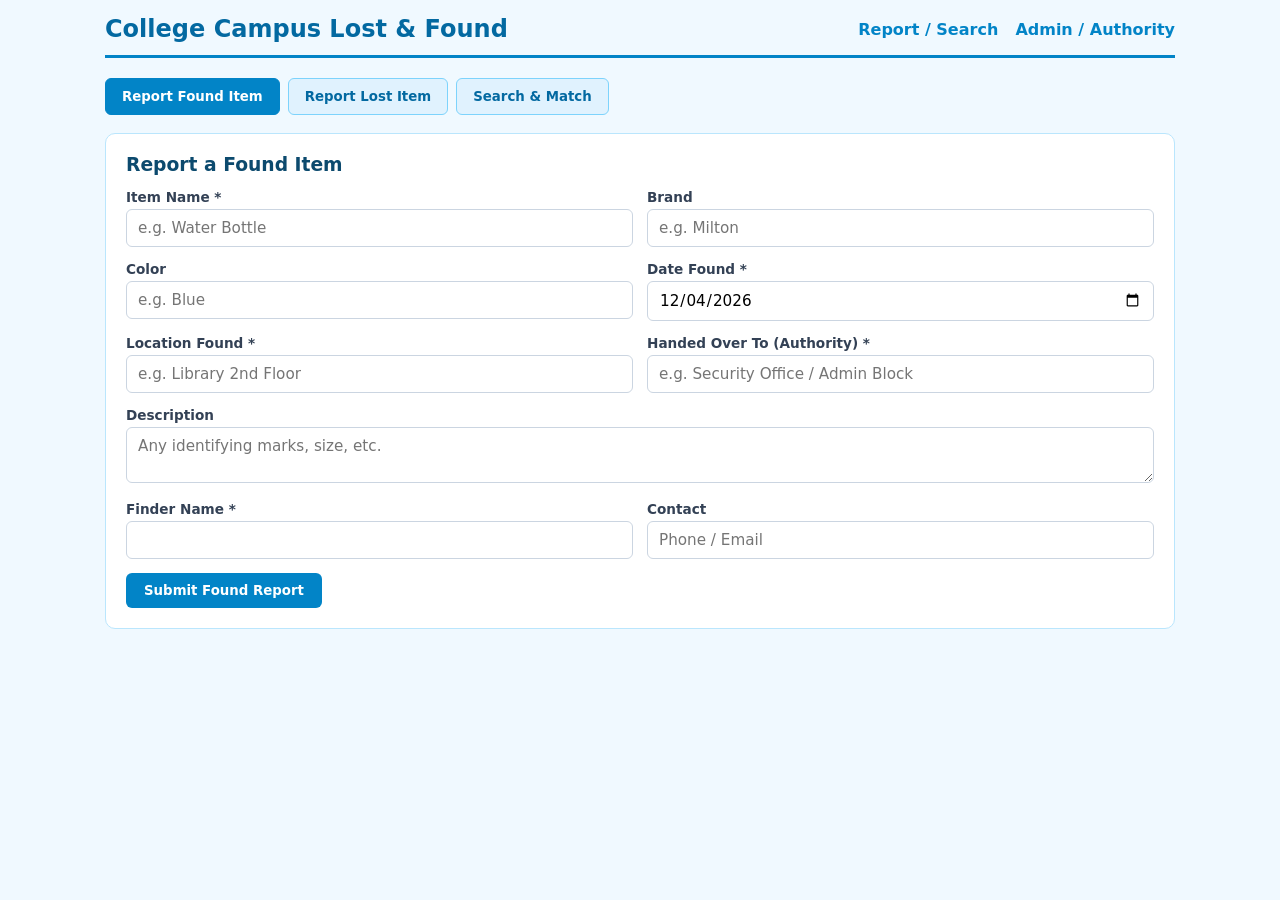
<file: index.html>
<!DOCTYPE html>
<html>
<head>
<meta charset="UTF-8">
<title>Campus Lost & Found</title>
<link rel="stylesheet" href="style.css">
</head>
<body>
<header>
  <h2>College Campus Lost & Found</h2>
  <nav>
    <a href="index.html">Report / Search</a>
    <a href="admin.html">Admin / Authority</a>
  </nav>
</header>

<div class="tabs">
  <button class="tab active" onclick="showTab('found')">Report Found Item</button>
  <button class="tab" onclick="showTab('lost')">Report Lost Item</button>
  <button class="tab" onclick="showTab('search')">Search & Match</button>
</div>

<!-- FOUND FORM -->
<section id="foundTab" class="panel">
  <h3>Report a Found Item</h3>
  <form id="foundForm" class="form-grid">
    <div>
      <label>Item Name *</label>
      <input id="fName" required placeholder="e.g. Water Bottle">
    </div>
    <div>
      <label>Brand</label>
      <input id="fBrand" placeholder="e.g. Milton">
    </div>
    <div>
      <label>Color</label>
      <input id="fColor" placeholder="e.g. Blue">
    </div>
    <div>
      <label>Date Found *</label>
      <input id="fDate" type="date" required>
    </div>
    <div>
      <label>Location Found *</label>
      <input id="fLocation" required placeholder="e.g. Library 2nd Floor">
    </div>
    <div>
      <label>Handed Over To (Authority) *</label>
      <input id="fAuthority" required placeholder="e.g. Security Office / Admin Block">
    </div>
    <div class="full">
      <label>Description</label>
      <textarea id="fDesc" rows="2" placeholder="Any identifying marks, size, etc."></textarea>
    </div>
    <div>
      <label>Finder Name *</label>
      <input id="fFinder" required>
    </div>
    <div>
      <label>Contact</label>
      <input id="fContact" placeholder="Phone / Email">
    </div>
    <div class="full">
      <button type="submit">Submit Found Report</button>
    </div>
  </form>
  <div id="foundSuccess" class="card success" style="display:none;"></div>
</section>

<!-- LOST FORM -->
<section id="lostTab" class="panel" style="display:none;">
  <h3>Report a Lost Item</h3>
  <form id="lostForm" class="form-grid">
    <div>
      <label>Item Name *</label>
      <input id="lName" required placeholder="e.g. Laptop Bag">
    </div>
    <div>
      <label>Brand</label>
      <input id="lBrand" placeholder="e.g. American Tourister">
    </div>
    <div>
      <label>Color</label>
      <input id="lColor" placeholder="e.g. Black">
    </div>
    <div>
      <label>Date Last Seen *</label>
      <input id="lDate" type="date" required>
    </div>
    <div>
      <label>Last Seen Location *</label>
      <input id="lLocation" required placeholder="e.g. Cafeteria">
    </div>
    <div>
      <label>Owner Name *</label>
      <input id="lOwner" required>
    </div>
    <div class="full">
      <label>Description</label>
      <textarea id="lDesc" rows="2" placeholder="Contents, stickers, unique features..."></textarea>
    </div>
    <div>
      <label>Contact *</label>
      <input id="lContact" required placeholder="Phone / Email">
    </div>
    <div class="full">
      <button type="submit">Submit Lost Report</button>
    </div>
  </form>
  <div id="lostSuccess" class="card success" style="display:none;"></div>
</section>

<!-- SEARCH -->
<section id="searchTab" class="panel" style="display:none;">
  <h3>Search Items</h3>
  <div class="flex" style="gap:10px; margin-bottom:15px;">
    <input id="searchQ" placeholder="Search by name, brand, color, location..." style="flex:1;">
    <select id="searchType">
      <option value="all">All</option>
      <option value="FOUND">Found Only</option>
      <option value="LOST">Lost Only</option>
    </select>
    <button onclick="doSearch()">Search</button>
  </div>
  <div id="searchResults" class="grid"></div>
</section>

<script src="script.js"></script>
</body>
</html>
</file>
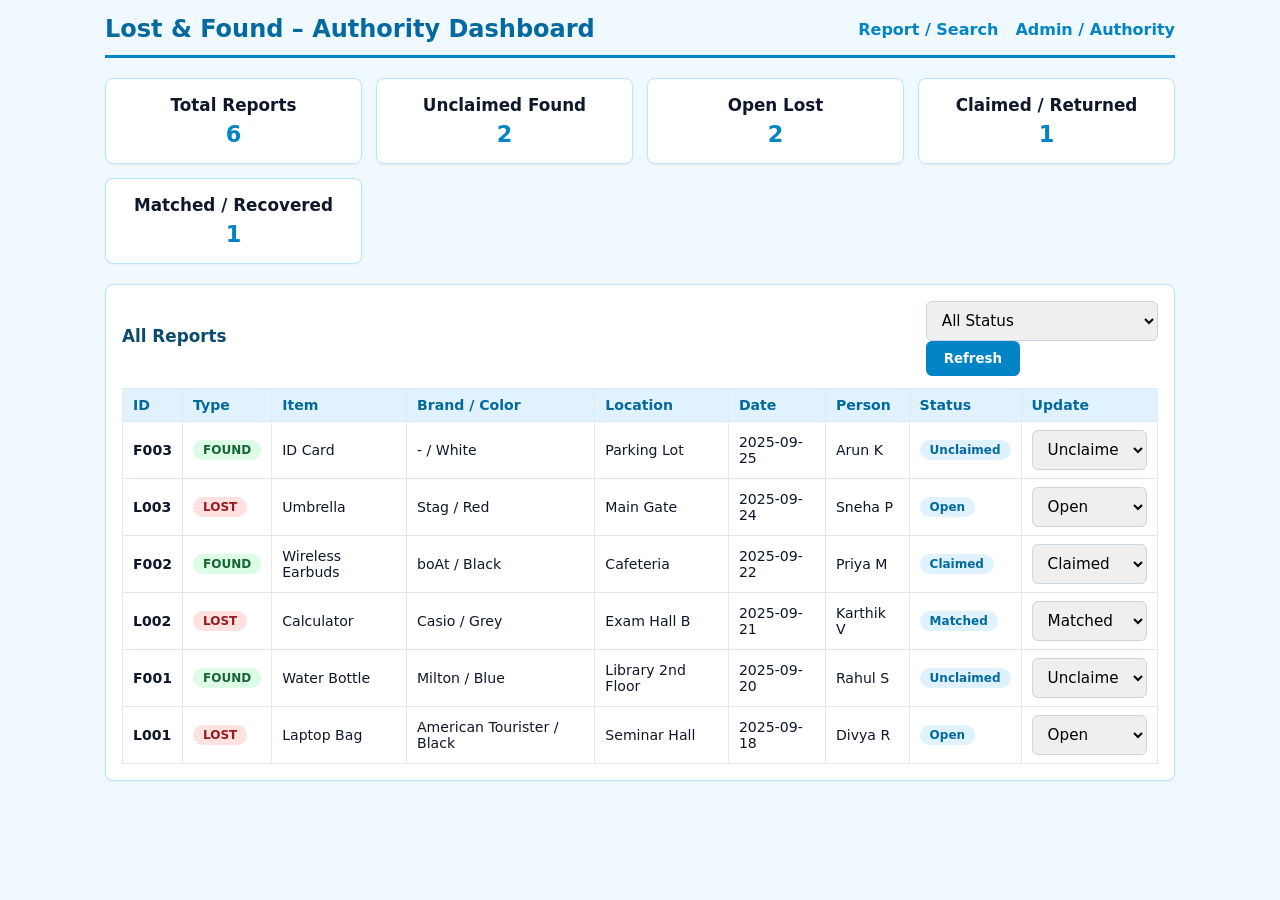
<file: admin.html>
<!DOCTYPE html>
<html>
<head>
<meta charset="UTF-8">
<title>Lost & Found - Admin</title>
<link rel="stylesheet" href="style.css">
</head>
<body>
<header>
  <h2>Lost & Found – Authority Dashboard</h2>
  <nav>
    <a href="index.html">Report / Search</a>
    <a href="admin.html">Admin / Authority</a>
  </nav>
</header>

<div class="stats grid" id="stats"></div>

<div class="card" style="margin-top:20px;">
  <div class="flex">
    <h3>All Reports</h3>
    <div>
      <select id="filterStatus" onchange="loadReports()">
        <option value="">All Status</option>
        <option value="Unclaimed">Unclaimed</option>
        <option value="Claimed">Claimed</option>
        <option value="Returned">Returned</option>
        <option value="Open">Open (Lost)</option>
        <option value="Matched">Matched</option>
        <option value="Recovered">Recovered</option>
      </select>
      <button onclick="loadReports()">Refresh</button>
    </div>
  </div>
  <table>
    <thead>
      <tr>
        <th>ID</th><th>Type</th><th>Item</th><th>Brand / Color</th>
        <th>Location</th><th>Date</th><th>Person</th><th>Status</th><th>Update</th>
      </tr>
    </thead>
    <tbody id="reportsBody"></tbody>
  </table>
</div>

<script src="admin.js"></script>
</body>
</html>
</file>
<file: style.css>
* { box-sizing: border-box; margin: 0; padding: 0; font-family: system-ui, sans-serif; }
body { background: #f0f9ff; color: #0f172a; padding: 15px; max-width: 1100px; margin: auto; }
header { display: flex; justify-content: space-between; align-items: center; border-bottom: 3px solid #0284c7; padding-bottom: 12px; margin-bottom: 20px; }
header h2 { color: #0369a1; }
nav a { margin-left: 12px; text-decoration: none; color: #0284c7; font-weight: 600; }
nav a:hover { text-decoration: underline; }
.tabs { display: flex; gap: 8px; margin-bottom: 18px; }
.tab { background: #e0f2fe; color: #0369a1; border: 1px solid #7dd3fc; padding: 10px 16px; border-radius: 6px; cursor: pointer; font-weight: 600; }
.tab.active { background: #0284c7; color: #fff; border-color: #0284c7; }
.panel { background: #fff; border: 1px solid #bae6fd; border-radius: 10px; padding: 20px; }
.form-grid { display: grid; grid-template-columns: 1fr 1fr; gap: 14px; }
.form-grid .full { grid-column: 1 / -1; }
label { display: block; font-size: 0.85rem; font-weight: 600; margin-bottom: 4px; color: #334155; }
input, textarea, select { width: 100%; padding: 9px 11px; border: 1px solid #cbd5e1; border-radius: 6px; font-size: 0.95rem; }
input:focus, textarea:focus { outline: 2px solid #7dd3fc; border-color: #0284c7; }
button { background: #0284c7; color: #fff; border: none; padding: 10px 18px; border-radius: 6px; cursor: pointer; font-weight: 600; }
button:hover { background: #0369a1; }
.grid { display: grid; grid-template-columns: repeat(auto-fit, minmax(240px, 1fr)); gap: 14px; }
.card { background: #fff; padding: 16px; border-radius: 8px; border: 1px solid #bae6fd; box-shadow: 0 1px 3px rgba(0,0,0,0.05); }
.card h3, .card h4 { font-size: 1.05rem; margin-bottom: 6px; }
.price, .stat-num { color: #0284c7; font-weight: 700; font-size: 1.4rem; }
.badge { display: inline-block; padding: 3px 10px; border-radius: 999px; font-size: 0.75rem; font-weight: 700; }
.badge-found { background: #dcfce7; color: #166534; }
.badge-lost { background: #fee2e2; color: #991b1b; }
.badge-status { background: #e0f2fe; color: #0369a1; }
.success { background: #f0fdf4; border-color: #86efac; color: #166534; margin-top: 15px; }
.flex { display: flex; justify-content: space-between; align-items: center; gap: 10px; flex-wrap: wrap; }
table { width: 100%; border-collapse: collapse; margin-top: 12px; font-size: 0.88rem; }
th, td { border: 1px solid #e2e8f0; padding: 8px 10px; text-align: left; }
th { background: #e0f2fe; color: #0369a1; }
.stats { margin-bottom: 10px; }
.stats .card { text-align: center; }
.meta { font-size: 0.8rem; color: #64748b; margin-top: 4px; }
h3 { color: #0c4a6e; margin-bottom: 14px; }
</file>
